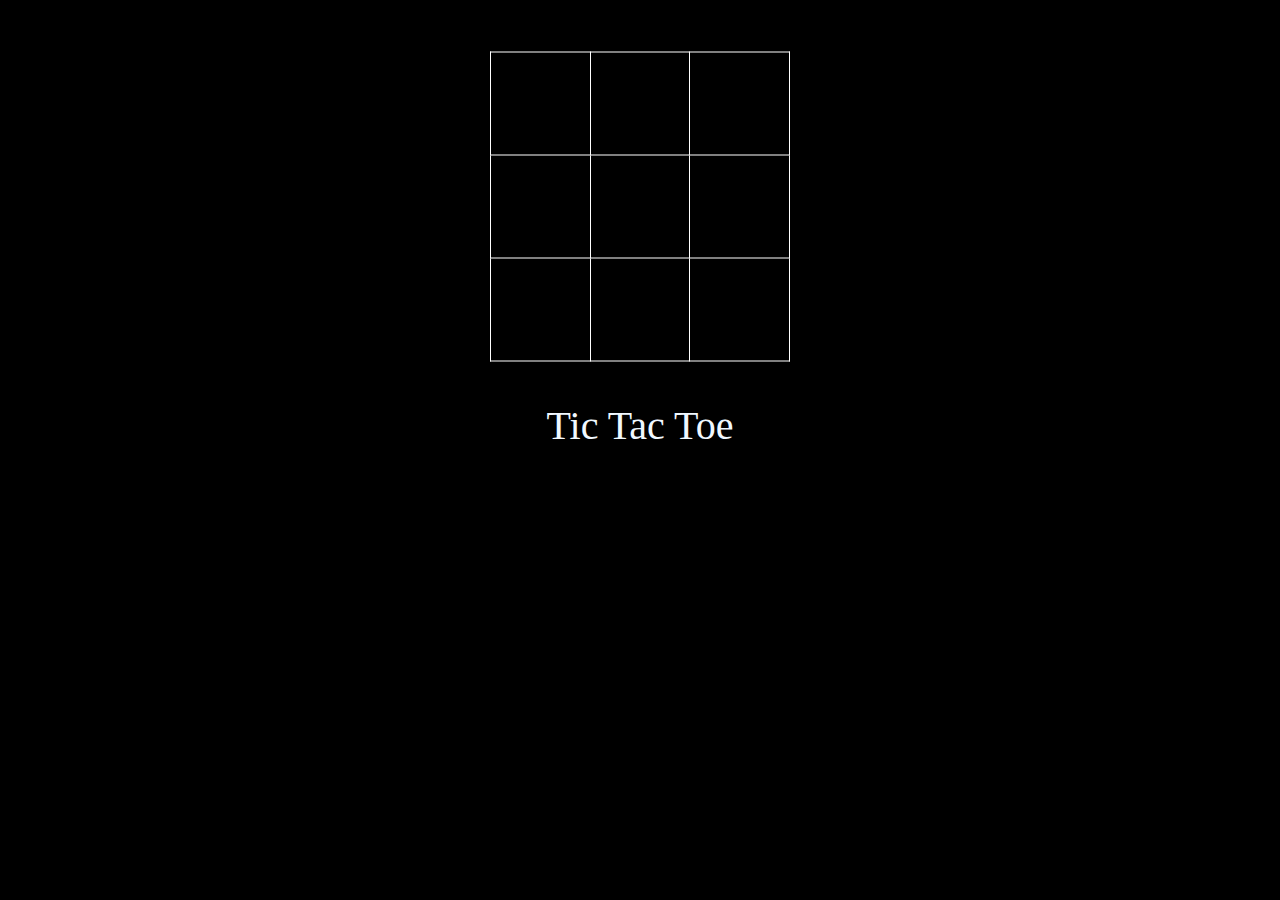
<file: main/games/index.html>
<!DOCTYPE html>
<html lang="en">
<head>
    <meta charset="UTF-8">
    <meta name="viewport" content="width=device-width, initial-scale=1.0">
    <title>GenkaiSenpai</title>
    <link rel="stylesheet" href="style.css">
</head>
<body>
    <div class="container">
        <table id="button">
            <tr>
              <td class="cells" id="11" value="10"></td>
              <td class="cells" id="21" value="10"></td>
              <td class="cells" id="31" value="10"></td>
            </tr>
            <tr>
              <td class="cells" id="12" value="10"></td>
              <td class="cells" id="22" value="10"></td>
              <td class="cells" id="32" value="10"></td>
            </tr>
            <tr>
              <td class="cells" id="13" value="10"></td>
              <td class="cells" id="23" value="10"></td>
              <td class="cells" id="33" value="10"></td>
            </tr>
          </table>
        <p id="yes">
            Tic Tac Toe
        </p>
    </div>
    <script src="script.js"></script>
</body>
</html>
</file>
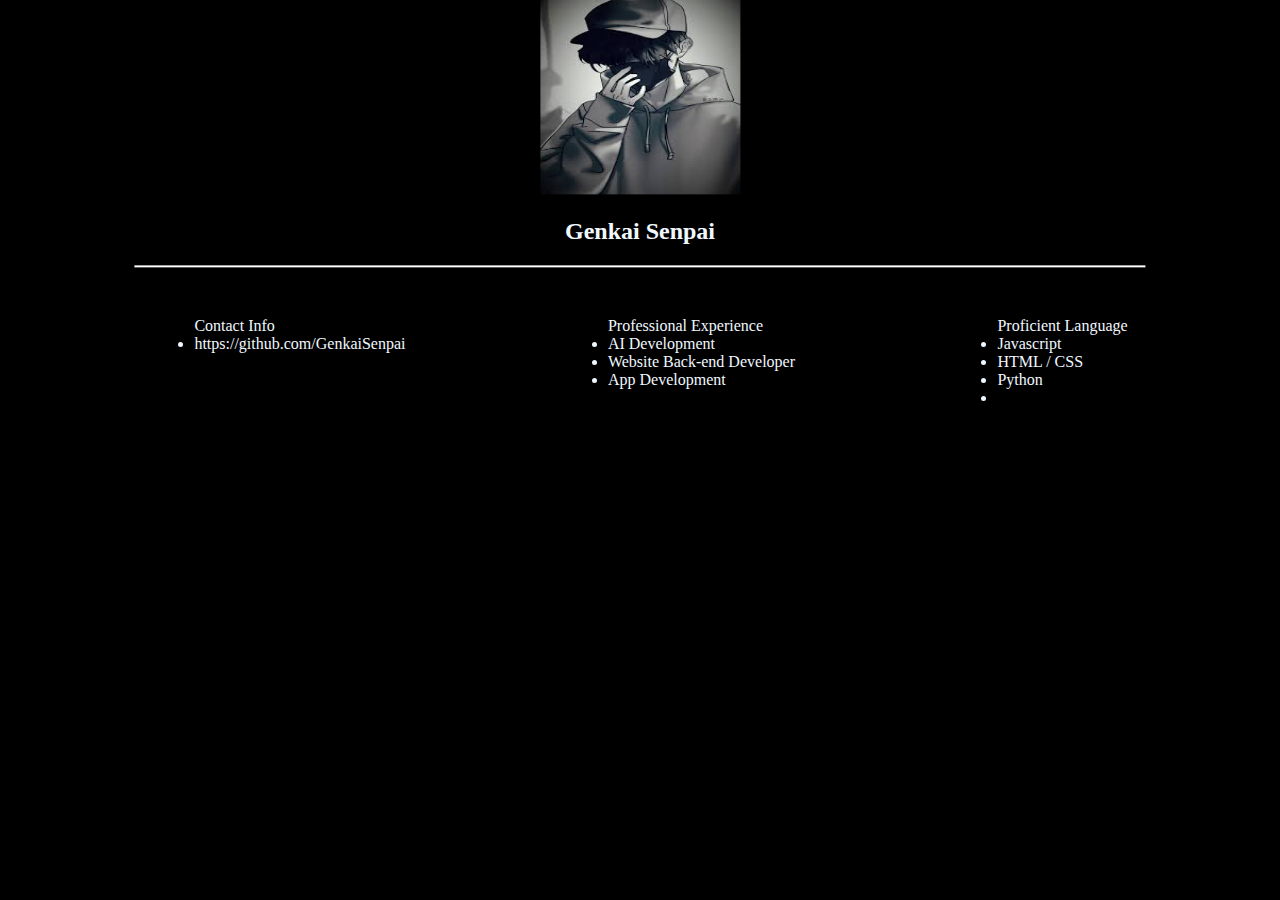
<file: pages/formative 2/index.html>
<!DOCTYPE html>
<html lang="en">
<head>
    <meta charset="UTF-8">
    <meta name="viewport" content="width=device-width, initial-scale=1.0">
    <title>Document</title>
    <link rel="stylesheet" href="style.css">
</head>
<body>
    <div class="header">
        <img src="images.jfif" class="image">
        <h2>Genkai Senpai</h2>
        
    </div>
    <div class="body">
        <ul>Contact Info
            <li>https://github.com/GenkaiSenpai</li>
        </ul>
        <br>
        <ul>Professional Experience
            <li>AI Development</li>
            <li>Website Back-end Developer</li>
            <li>App Development</li>
        </ul>
        <br>
        <ul>Proficient Language
            <li>Javascript</li>
            <li>HTML / CSS</li>
            <li>Python</li>
            <li><Ruby></Ruby></li>
        </ul>
    </div>
</body>
</html>
</file>
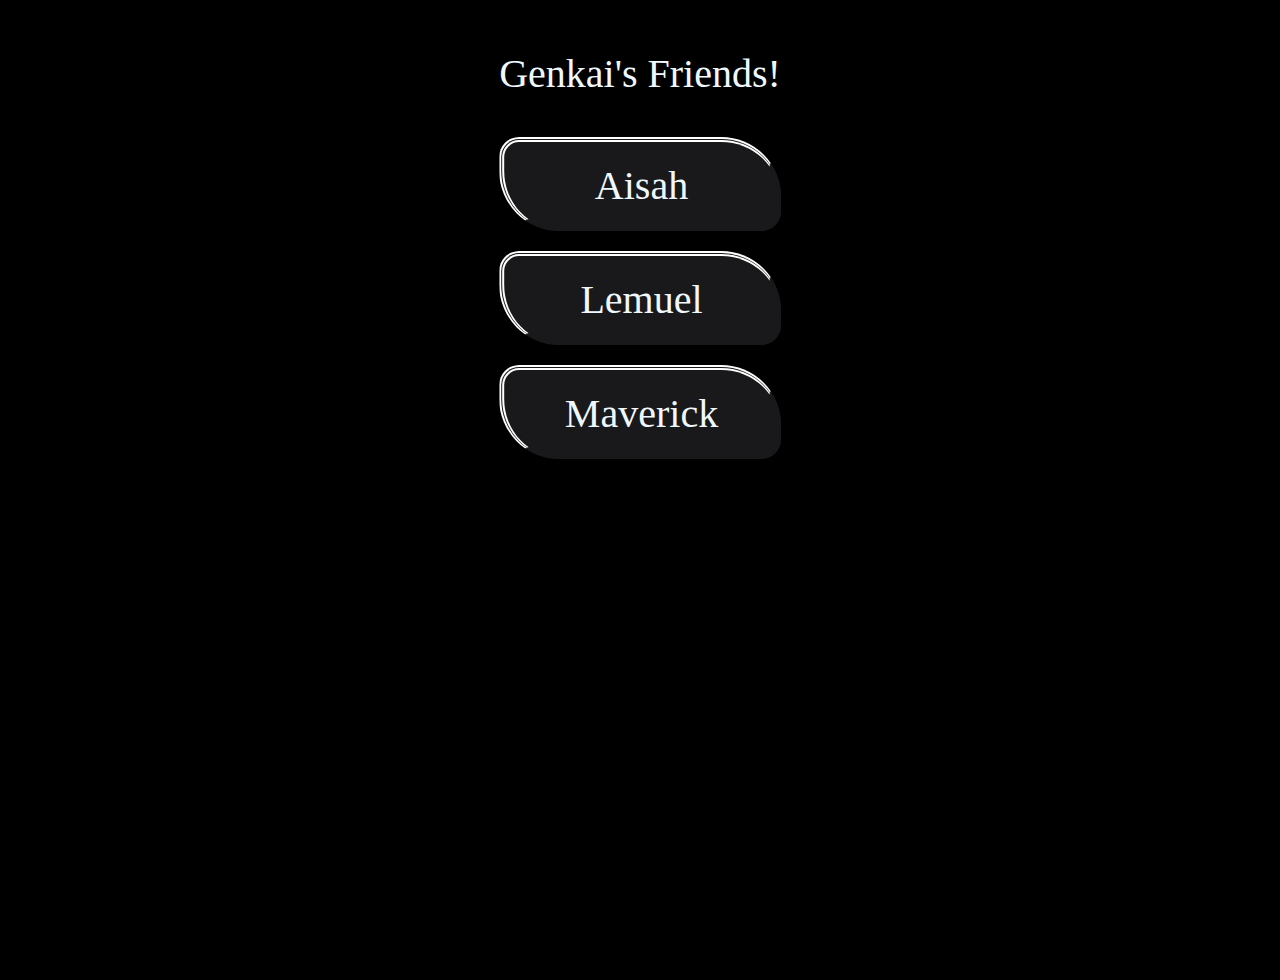
<file: pages/formative 5/index.html>
<!DOCTYPE html>
<html lang="en">
<head>
    <meta charset="UTF-8">
    <meta name="viewport" content="width=device-width, initial-scale=1.0">
    <title>GenkaiSenpai</title>
    <link rel="stylesheet" href="main_style.css">
</head>
<body>
    <div class="container" id="container-buttons">
        <p>
            Genkai's Friends!
        </p>
    </div>
    <script src="main.js"></script>
</body>
</html>
</file>
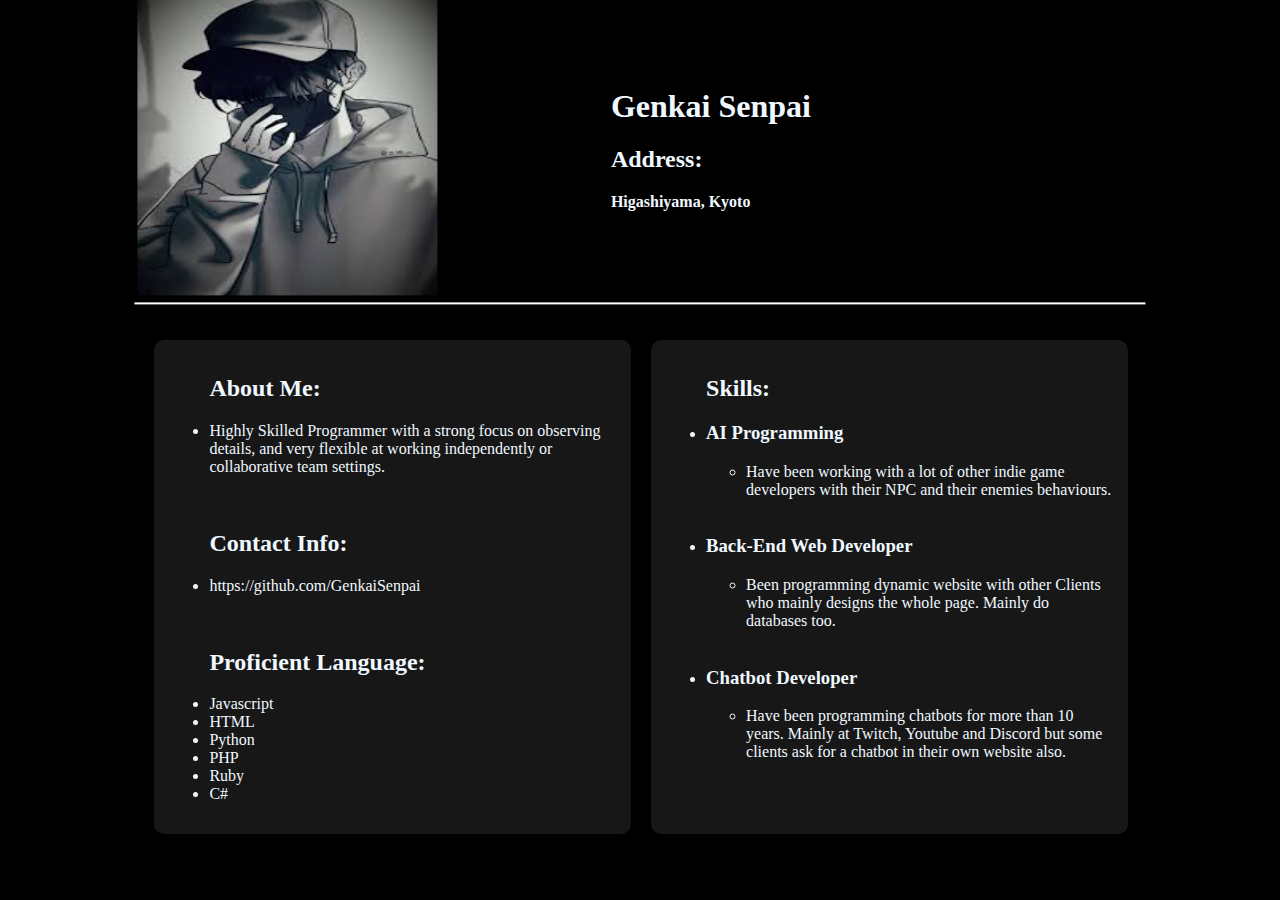
<file: pages/summative 2/index.html>
<!DOCTYPE html>
<html lang="en">
<head>
    <meta charset="UTF-8">
    <meta name="viewport" content="width=device-width, initial-scale=1.0">
    <title>Document</title>
    <link rel="stylesheet" href="style.css">
</head>
<body>
    <div class="header">
        <table>
            <tr>
                <th>
                    <img src="images.jfif" class="image">
                </th>
                <th>
                    <h1>Genkai Senpai</h1>
                    <h2>Address:</h2>
                    <p>
                        Higashiyama, Kyoto
                    </p>
                </th>
            </tr>
        </table>
    </div>
    <div class="body">
        <div class="row">
            <ul><h2>About Me:</h2>
                <li>
                    Highly Skilled Programmer with a strong focus on observing details, and very flexible at working independently or collaborative team settings.
                </li>
            </ul><br>
            <ul><h2>Contact Info:</h2>
                <li>https://github.com/GenkaiSenpai</li>
            </ul><br>
            <ul><h2>Proficient Language:</h2>
                <li>Javascript</li>
                <li>HTML</li>
                <li>Python</li>
                <li>PHP</li>
                <li>Ruby</li>
                <li>C#</li>
            </ul>
        </div>
        <div class="row">
            <ul><h2>Skills:</h2>
                <li><h3>AI Programming</h3></li>
                <ul>
                    <li>
                        Have been working with a lot of other indie game developers with their NPC and their enemies behaviours.
                    </li>
                </ul><br>
                <li><h3>Back-End Web Developer</h3></li>
                <ul>
                    <li>
                        Been programming dynamic website with other Clients who mainly designs the whole page. Mainly do databases too.
                    </li>
                </ul><br>
                <li><h3>Chatbot Developer</h3></li>
                <ul>
                    <li>
                        Have been programming chatbots for more than 10 years. Mainly at Twitch, Youtube and Discord but some clients ask for a chatbot in their own website also.
                    </li>
                </ul>
            </ul>
        </div>
    </div>
</body>
</html>
</file>
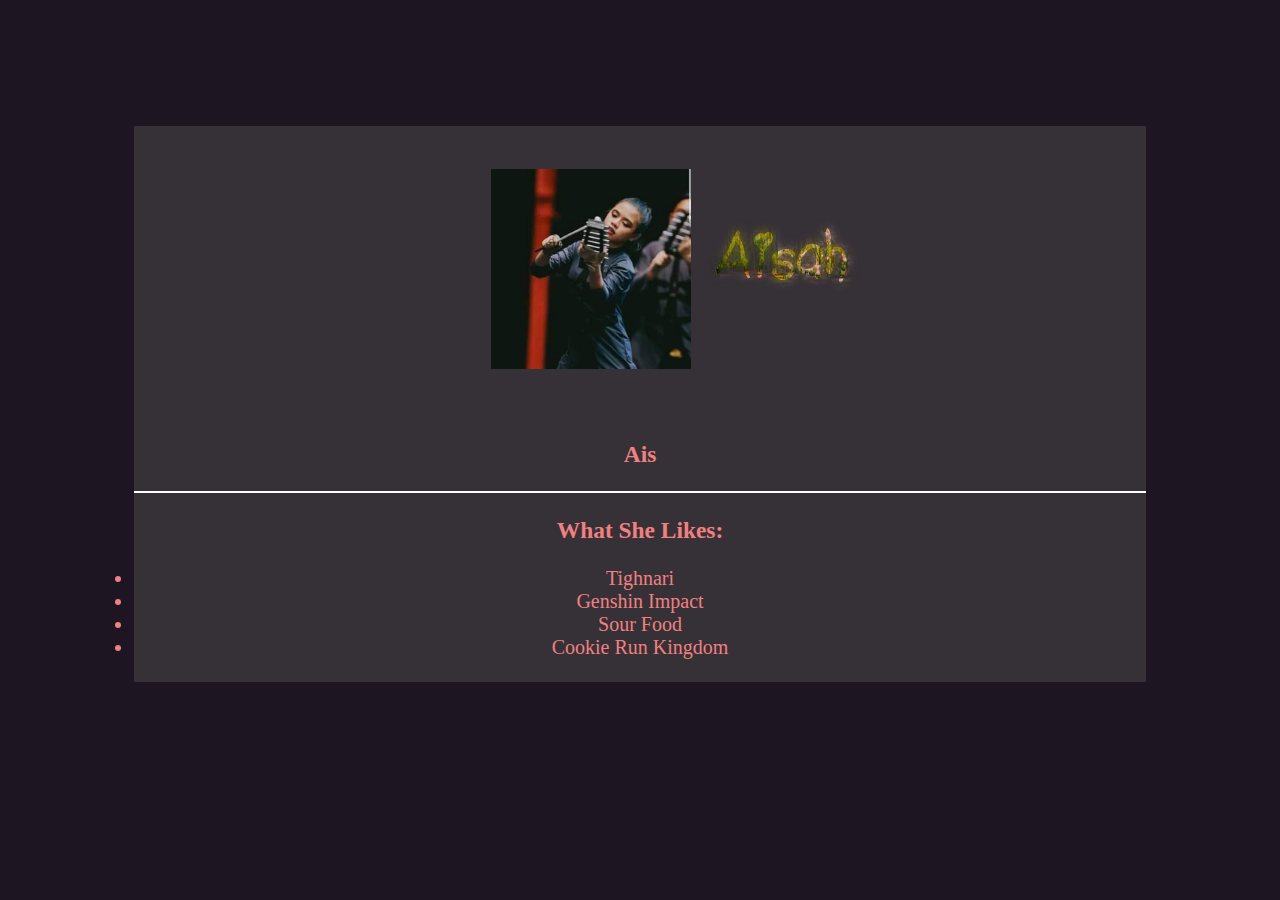
<file: pages/formative 5/friends/ais_external.html>
<!DOCTYPE html>
<html lang="en">
<head>
    <meta charset="UTF-8">
    <meta name="viewport" content="width=device-width, initial-scale=1.0">
    <title>Ais</title>
    <link rel="stylesheet" href="style.css">
</head>
<body>
    <div class="main">
        <div class="arrange">
            <table>
                <tr>
                    <th>
                        <img class="ais" src="ais.jpg" width="200" alt="little sister">
                    </th>
                    <th>
                        <div class="container">
                            <div class="mask1">
                                <img src="1000s.jpg" alt="Cinque Terre" width="200" height="200">
                            </div> 
                        </div>
                    </th>
                </tr>
            </table>
        </div>
        <h3>Ais</h3>
        <div class="div-1">
                <p>
                    <h3>What She Likes:</h3>
                    <li>Tighnari</li>
                    <li>Genshin Impact</li>
                    <li>Sour Food</li>
                    <li>Cookie Run Kingdom</li><br>
                </p>
        </div>
    </div>
</body>
</html>
</file>
<file: main/games/style.css>
body {
    background: black;
    color: aliceblue;
    height: 100%;
    justify-content: center;
    text-align: center;
}
  
.container {
    position: absolute;
    left: 50%;
    top: 30%;
    font-size: 40px;
    transform: translate(-50%, -50%);
}

table, td {
    width: 300px;
    height: 100px;
    background-color: black;
    border: 1px solid rgb(255, 255, 255);
    border-collapse: collapse;
}

td:hover {
    background-color: rgb(59, 59, 59);
}
</file>
<file: pages/formative 2/style.css>
body {
    background: black;
    color: aliceblue;
    height: 100%;
}

.header {
    position: relative;
    justify-content: center;
    text-align: center;
    left: 50%;
    top: 5%;
    transform: translate(-50%, -5%);
    border-bottom: 2px solid #ffffff;
    width: 80%;
}

.image {
    width: 200px;
    height: 200px;
    overflow: hidden;
}

@media screen and (min-width: 768px){
    .body {
        position: relative;
        left: 10%;
        width: 77%;
        display: flex;
        justify-content: space-between;
        gap: 20px;
        padding: 20px;
        background: black;
        color: aliceblue;
    }
    
    .row {
        background-color: #171717;
        padding: 15px;
        width: 50%;
        border-radius: 10px;
    }
}
</file>
<file: pages/formative 5/main_style.css>
html, body {
  height: 100%;
  margin: 0;
}

body {
  background: black;
  color: aliceblue;
  text-align: center;
  padding-top: 80px;
}

.container {
  position: absolute;
  top: 0;
  left: 50%;
  transform: translateX(-50%);
  font-size: 40px;
  z-index: 10;
  padding: 10px;
  background-color: rgba(0, 0, 0, 0.7);
}

#buttons-container {
  margin-top: 120px;
  padding: 20px;
  box-sizing: border-box;
}

.buttons {
  margin-top: 20px;
  border: 5px solid white;
  border-style: double;
  border-color: #ffffff;
  border-radius: 20px 60px 20px 60px;
  background-color: #19191b;
  padding: 20px;
  border-right: 2px solid #19191b;
  border-bottom: 2px solid #19191b;
  cursor: pointer;
}

.buttons:hover {
  background-color: #333;
}
</file>
<file: pages/summative 2/style.css>
body {
    background: black;
    color: aliceblue;
    height: 100%;
}

.header {
    position: relative;
    justify-content: center;
    text-align: center;
    left: 50%;
    top: 5%;
    transform: translate(-50%, -5%);
    border-bottom: 2px solid #ffffff;
    width: 80%;
}

.image {
    width: 200px;
    height: 200px;
    overflow: hidden;
}

table {
    text-align: left;
}

th {
        width: 70%;
}

@media screen and (min-width: 768px){
    .body {
        position: relative;
        left: 10%;
        width: 77%;
        display: flex;
        justify-content: space-between;
        gap: 20px;
        padding: 20px;
        background: black;
        color: aliceblue;
    }

    .image {
        width: 300px;
        height: 300px;
        overflow: hidden;
    }
    
    .row {
        background-color: #171717;
        padding: 15px;
        width: 50%;
        border-radius: 10px;
    }

    
}
</file>
<file: pages/formative 5/friends/style.css>
.mask1 {
    -webkit-mask-image: url(bg_ais.png);
    mask-image: url(bg_ais.png);
    mask-repeat: no-repeat;
}

.container {
    padding-top: 40%;
}

body {
    background-color: rgb(30, 21, 34);
    justify-content: center;
    text-align: center;
    color: rgb(241, 128, 128);
    font-size: 20px;
}

.ais {
    width: 200px;
    height: 200px;
    object-fit: cover;
}

.div-1 {
    border-top: 2px solid #ffffff;
}

.main {
    margin: 10%;
    background-color: #52515179;
}

.arrange {
    padding-left: 35%;
}
</file>
